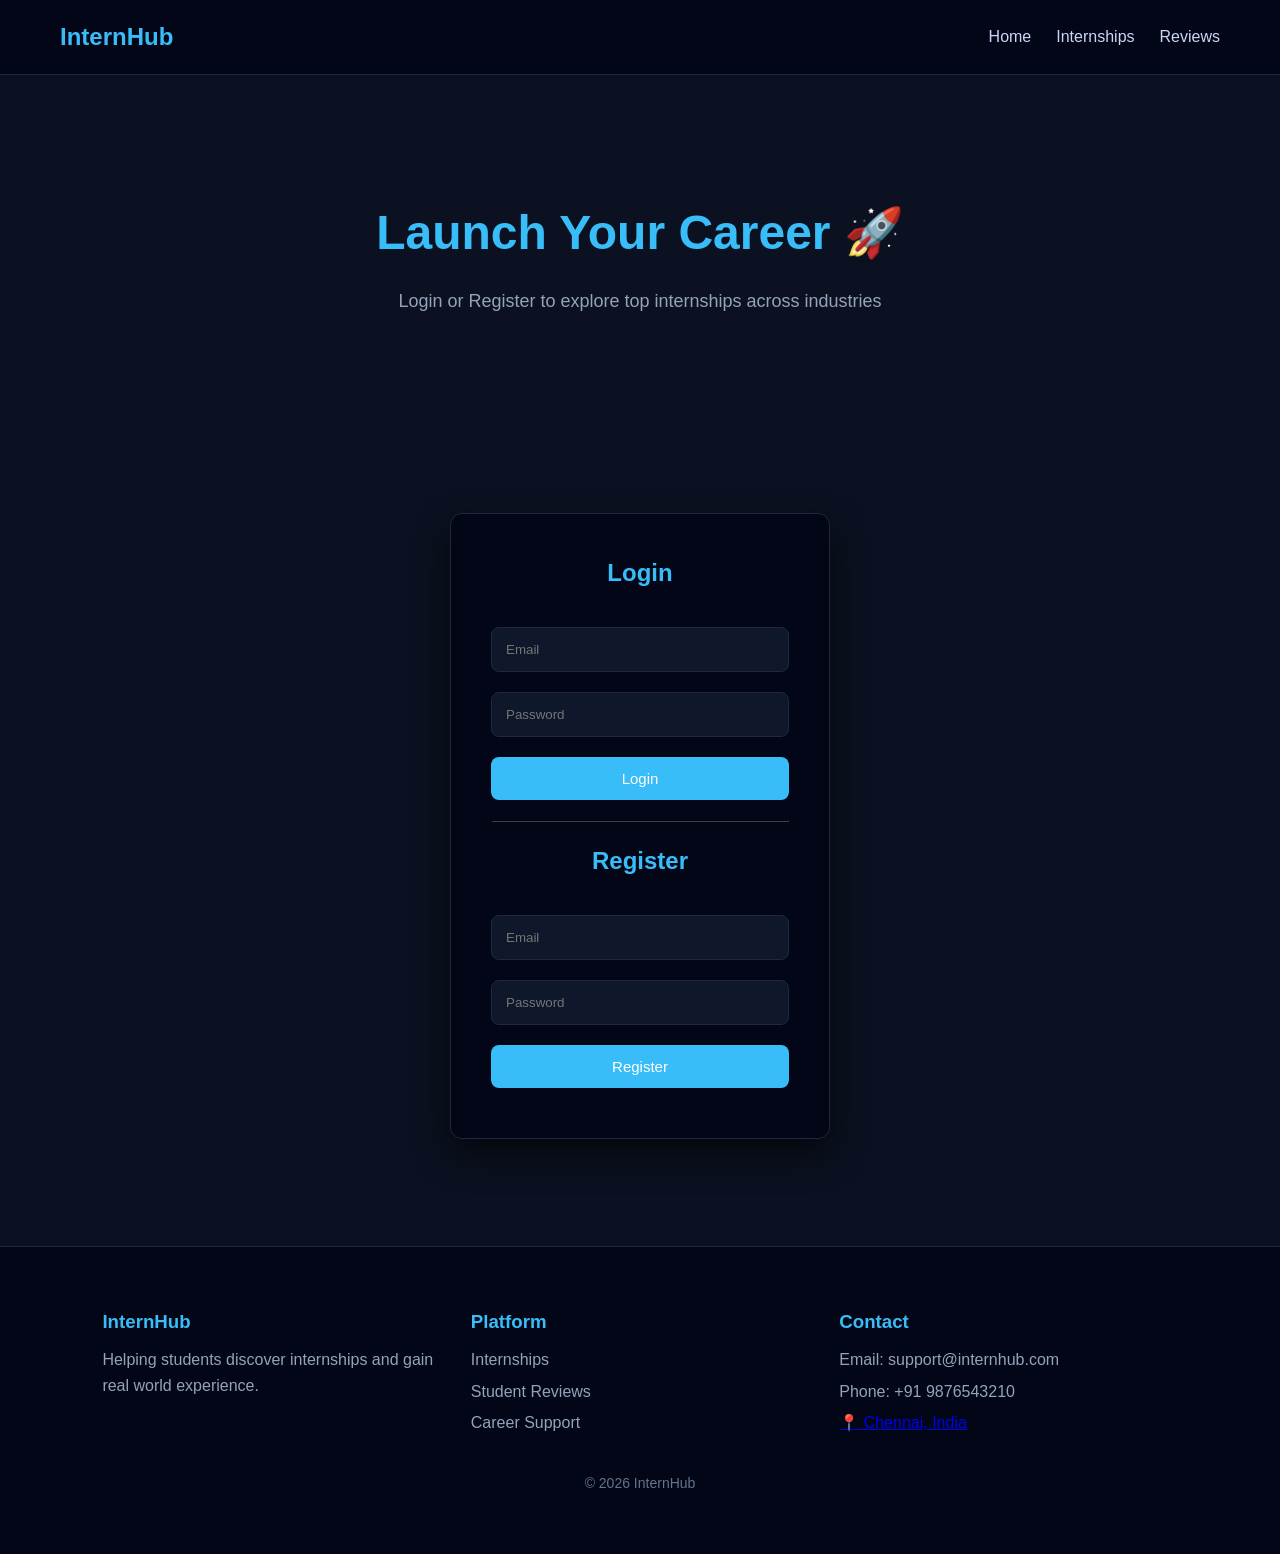
<file: index.html>
<!DOCTYPE html>
<html>
<head>
<title>InternHub</title>
<link rel="stylesheet" href="style.css">
<meta name="viewport" content="width=device-width, initial-scale=1">
</head>

<body>

<!-- LOGIN CHECK -->
<script>
if(localStorage.getItem("loggedIn") !== "true"){
window.location.href="login.html";
}
</script>


<!-- NAVBAR -->

<nav class="navbar">

<h2 class="logo">InternHub</h2>

<div class="menu-toggle" onclick="toggleMenu()">☰</div>

<ul class="nav-links" id="navLinks">
<li><a href="index.html">Home</a></li>
<li><a href="internship.html">Internships</a></li>
<li><a href="review.html">Reviews</a></li>
<li><a href="javascript:void(0)" onclick="logout()">Logout</a></li>
</ul>

</nav>


<!-- HERO -->

<section class="hero">

<h1>Find Your Dream Internship</h1>

<p>Explore opportunities from top companies and start building your career.</p>

<button onclick="window.location.href='internship.html'" class="browse-btn">
Browse Internships
</button>

</section>


<!-- FEATURES -->

<section class="features">

<h2>Why Choose InternHub?</h2>

<div class="feature-container">

<div class="feature">
<h3>Top Internships</h3>
<p>Explore internships across technology, business, design, and more.</p>
</div>

<div class="feature">
<h3>Skill Development</h3>
<p>Gain real world experience and build valuable professional skills.</p>
</div>

<div class="feature">
<h3>Career Growth</h3>
<p>Improve your resume and increase your chances of landing a full time job.</p>
</div>

</div>

</section>


<!-- INTERNSHIP PREVIEW -->

<section class="courses">

<h2>Popular Internship Fields</h2>

<div class="course-container">

<div class="course">
<h3>Web Development</h3>
<p>Build modern websites and applications.</p>
</div>

<div class="course">
<h3>Data Analytics</h3>
<p>Analyze data and gain insights for businesses.</p>
</div>

<div class="course">
<h3>UI/UX Design</h3>
<p>Design beautiful and user friendly interfaces.</p>
</div>

<div class="course">
<h3>Digital Marketing</h3>
<p>Learn marketing strategies for modern brands.</p>
</div>

</div>

</section>


<!-- FOOTER -->

<footer class="footer">

<div class="footer-container">

<div class="footer-section">
<h3>InternHub</h3>
<p>Helping students discover internships and gain real world experience.</p>
</div>

<div class="footer-section">
<h3>Platform</h3>
<p>Internships</p>
<p>Student Reviews</p>
<p>Career Support</p>
</div>

<div class="footer-section">
<h3>Contact</h3>
<p>Email: support@internhub.com</p>
<p>Phone: +91 9876543210</p>
<p><a href="https://maps.app.goo.gl/RnVzaqkLq96ACThMA" target="_blank">📍 Chennai, India</a></p>
</div>

</div>

<p class="copyright">© 2026 InternHub</p>

</footer>


<script src="script.js"></script>

</body>
</html>
</file>
<file: style.css>
/* =========================
GLOBAL
========================= */

*{
margin:0;
padding:0;
box-sizing:border-box;
font-family:Segoe UI, Arial, sans-serif;
}

body{
background:#0b1120;
color:#e2e8f0;
line-height:1.6;
}


/* =========================
NAVBAR
========================= */

.navbar{
display:flex;
justify-content:space-between;
align-items:center;
padding:18px 60px;
background:#020617;
border-bottom:1px solid #1e293b;
position:sticky;
top:0;
z-index:1000;
}

.logo{
color:#38bdf8;
font-size:24px;
font-weight:bold;
}

.nav-links{
display:flex;
gap:25px;
list-style:none;
}

.nav-links a{
text-decoration:none;
color:#cbd5f5;
font-weight:500;
transition:0.3s;
}

.nav-links a:hover{
color:#38bdf8;
}

.menu-toggle{
display:none;
font-size:26px;
cursor:pointer;
color:#38bdf8;
}


/* =========================
HERO
========================= */

.hero{
text-align:center;
padding:120px 20px;
}

.hero h1{
font-size:48px;
color:#38bdf8;
margin-bottom:15px;
}

.hero p{
color:#94a3b8;
font-size:18px;
margin-bottom:30px;
}

.browse-btn{
padding:14px 30px;
border:none;
border-radius:8px;
background:#38bdf8;
color:white;
font-size:16px;
cursor:pointer;
transition:0.3s;
}

.browse-btn:hover{
background:#0ea5e9;
transform:translateY(-3px);
}


/* =========================
FEATURES
========================= */

.features{
padding:80px 10%;
text-align:center;
}

.features h2{
font-size:36px;
color:#38bdf8;
margin-bottom:40px;
}

.feature-container{
display:grid;
grid-template-columns:repeat(auto-fit,minmax(250px,1fr));
gap:25px;
max-width:1100px;
margin:auto;
}

.feature{
background:#1e293b;
padding:30px;
border-radius:12px;
border:1px solid #334155;
transition:0.3s;
}

.feature:hover{
transform:translateY(-6px);
box-shadow:0 10px 25px rgba(0,0,0,0.5);
}

.feature h3{
margin-bottom:10px;
color:#38bdf8;
}


/* =========================
COURSES
========================= */

.courses{
padding:80px 10%;
text-align:center;
}

.courses h2{
font-size:34px;
color:#38bdf8;
margin-bottom:40px;
}

.course-container{
display:grid;
grid-template-columns:repeat(auto-fit,minmax(220px,1fr));
gap:25px;
max-width:1000px;
margin:auto;
}

.course{
background:#1e293b;
padding:30px;
border-radius:12px;
border:1px solid #334155;
transition:0.3s;
}

.course:hover{
transform:translateY(-6px);
box-shadow:0 10px 25px rgba(0,0,0,0.5);
}

.course h3{
margin-bottom:10px;
color:#38bdf8;
}


/* =========================
FOOTER
========================= */

.footer{
background:#020617;
padding:60px 10%;
border-top:1px solid #1e293b;
margin-top:60px;
}

.footer-container{
display:grid;
grid-template-columns:repeat(auto-fit,minmax(200px,1fr));
gap:30px;
}

.footer-section h3{
color:#38bdf8;
margin-bottom:10px;
}

.footer-section p{
color:#94a3b8;
margin:5px 0;
}

.copyright{
text-align:center;
margin-top:30px;
color:#64748b;
font-size:14px;
}


/* =========================
MOBILE
========================= */

@media(max-width:768px){

.navbar{
padding:18px 25px;
}

.menu-toggle{
display:block;
}

.nav-links{
display:none;
flex-direction:column;
position:absolute;
top:70px;
right:0;
background:#020617;
width:200px;
padding:20px;
border-left:1px solid #1e293b;
}

.nav-links.active{
display:flex;
}

.hero h1{
font-size:32px;
}

.hero{
padding:80px 20px;
}

}

/* =========================
INTERNSHIP CARDS
========================= */
.internship-page {
  padding: 70px 8%;
}

.internship-page h1 {
  text-align: center;
  font-size: 36px;
  color: #38bdf8;
  margin-bottom: 50px;
}

.internship-container {
  display: grid;
  grid-template-columns: repeat(auto-fit, minmax(260px, 1fr));
  gap: 25px;
}

.internship-card {
  background: #1e293b;
  padding: 25px;
  border-radius: 14px;
  text-align: center;
  border: 1px solid #334155;
  transition: 0.3s;
}

.internship-card:hover {
  transform: translateY(-6px);
  box-shadow: 0 12px 25px rgba(0,0,0,0.5);
}

.internship-card img {
  width: 70px;
  margin-bottom: 15px;
}

.tags {
  display: flex;
  justify-content: center;
  gap: 10px;
  flex-wrap: wrap;
  margin-bottom: 15px;
}

.tag {
  background: #0f172a;
  padding: 6px 12px;
  border-radius: 6px;
  font-size: 12px;
  border: 1px solid #334155;
}

.apply-btn {
  padding: 10px 22px;
  background: #38bdf8;
  border: none;
  border-radius: 6px;
  cursor: pointer;
  font-weight: bold;
  transition: 0.3s;
}

.apply-btn:hover {
  background: #0ea5e9;
}

/* =========================
LOGIN / REGISTER PAGE
========================= */
.login-section {
  min-height: 80vh;
  display: flex;
  justify-content: center;
  align-items: center;
  padding: 40px;
}

.login-card {
  background: #020617;
  padding: 40px;
  width: 380px;
  border-radius: 12px;
  box-shadow: 0 15px 35px rgba(0,0,0,0.6);
  border: 1px solid #1e293b;
  text-align: center;
}

.login-card h2 {
  color: #38bdf8;
  margin-bottom: 25px;
}

.login-card input {
  width: 100%;
  padding: 14px;
  margin: 10px 0;
  border-radius: 8px;
  border: 1px solid #1e293b;
  background: #0f172a;
  color: #fff;
  outline: none;
}

.login-card input:focus {
  border-color: #38bdf8;
}

.login-card button {
  width: 100%;
  padding: 13px;
  margin-top: 10px;
  border: none;
  border-radius: 8px;
  background: #38bdf8;
  color: white;
  cursor: pointer;
  font-size: 15px;
  transition: 0.3s;
}

.login-card button:hover {
  background: #0ea5e9;
  transform: translateY(-2px);
}

/* =========================
REVIEWS & FEEDBACK
========================= */
.reviews {
  padding: 60px 8%;
}

.reviews h1 {
  text-align: center;
  margin-bottom: 40px;
  color: #38bdf8;
}

.comment {
  display: flex;
  gap: 15px;
  background: #1e293b;
  padding: 18px;
  border-radius: 10px;
  margin-bottom: 15px;
  border: 1px solid #334155;
  transition: 0.3s;
}

.comment:hover {
  transform: translateY(-2px);
  box-shadow: 0 8px 20px rgba(0,0,0,0.5);
}

.review-avatar {
  width: 50px;
  height: 50px;
  background: #38bdf8;
  color: #fff;
  font-weight: bold;
  display: flex;
  justify-content: center;
  align-items: center;
  border-radius: 50%;
  font-size: 18px;
}

.comment-body h4 {
  font-size: 16px;
  margin-bottom: 4px;
}

.comment-body p {
  font-size: 14px;
  color: #cbd5f5;
}

/* =========================
FEEDBACK SECTION (FIXED)
========================= */

.feedback{
display:flex;
justify-content:center;
align-items:center;
flex-direction:column;
padding:80px 20px;
}

.feedback h2{
font-size:32px;
margin-bottom:30px;
color:#38bdf8;
}

.feedback-card{
background:#020617;
padding:35px;
border-radius:12px;
border:1px solid #1e293b;
width:420px;
display:flex;
flex-direction:column;
gap:15px;
box-shadow:0 10px 30px rgba(0,0,0,0.5);
}

.feedback-card input,
.feedback-card textarea{
width:100%;
padding:14px;
border-radius:8px;
border:1px solid #1e293b;
background:#0f172a;
color:white;
font-size:14px;
outline:none;
transition:0.3s;
}

.feedback-card input:focus,
.feedback-card textarea:focus{
border-color:#38bdf8;
}

.feedback-card textarea{
height:120px;
resize:none;
}

.feedback-card button{
padding:12px;
border:none;
border-radius:8px;
background:#38bdf8;
color:white;
font-size:15px;
cursor:pointer;
transition:0.3s;
}

.feedback-card button:hover{
background:#0ea5e9;
transform:translateY(-2px);
}

#feedbackMessage{
text-align:center;
margin-top:5px;
font-size:14px;
}
/* =========================
POPUP
========================= */
.popup {
  display: none;
  position: fixed;
  top: 0;
  left: 0;
  width: 100%;
  height: 100%;
  background: rgba(0,0,0,0.7);
  align-items: center;
  justify-content: center;
  z-index: 1000;
}

.popup-content {
  background: #1e293b;
  padding: 35px;
  border-radius: 12px;
  text-align: center;
  width: 330px;
  box-shadow: 0 10px 35px rgba(0,0,0,0.6);
}

.popup-content h2 {
  color: #38bdf8;
  margin-bottom: 10px;
}

.popup-content p {
  margin-bottom: 20px;
}

.popup-content button {
  padding: 10px 20px;
  background: #38bdf8;
  border: none;
  border-radius: 6px;
  cursor: pointer;
  transition: 0.3s;
}

.popup-content button:hover {
  background: #0ea5e9;
  transform: translateY(-2px);
}

/* =========================
FOOTER
========================= */
.footer {
  background: #020617;
  padding: 60px 8%;
  border-top: 1px solid #1e293b;
  margin-top: 60px;
}

.footer-container {
  display: grid;
  grid-template-columns: repeat(auto-fit, minmax(220px, 1fr));
  gap: 30px;
}

.footer-section h3 {
  color: #38bdf8;
  margin-bottom: 10px;
}

.footer-section p {
  color: #94a3b8;
  margin: 6px 0;
}

.footer p.copyright {
  text-align: center;
  margin-top: 30px;
  font-size: 14px;
  color: #64748b;
}

/* =========================
RESPONSIVE
========================= */
@media(max-width: 768px) {
  .hero h1 { font-size: 32px; }
  .hero { padding: 60px 20px; }
  .internship-page { padding: 50px 20px; }
  .features { padding: 50px 20px; }
  .feedback input, .feedback textarea { width: 90%; }
}
</file>
